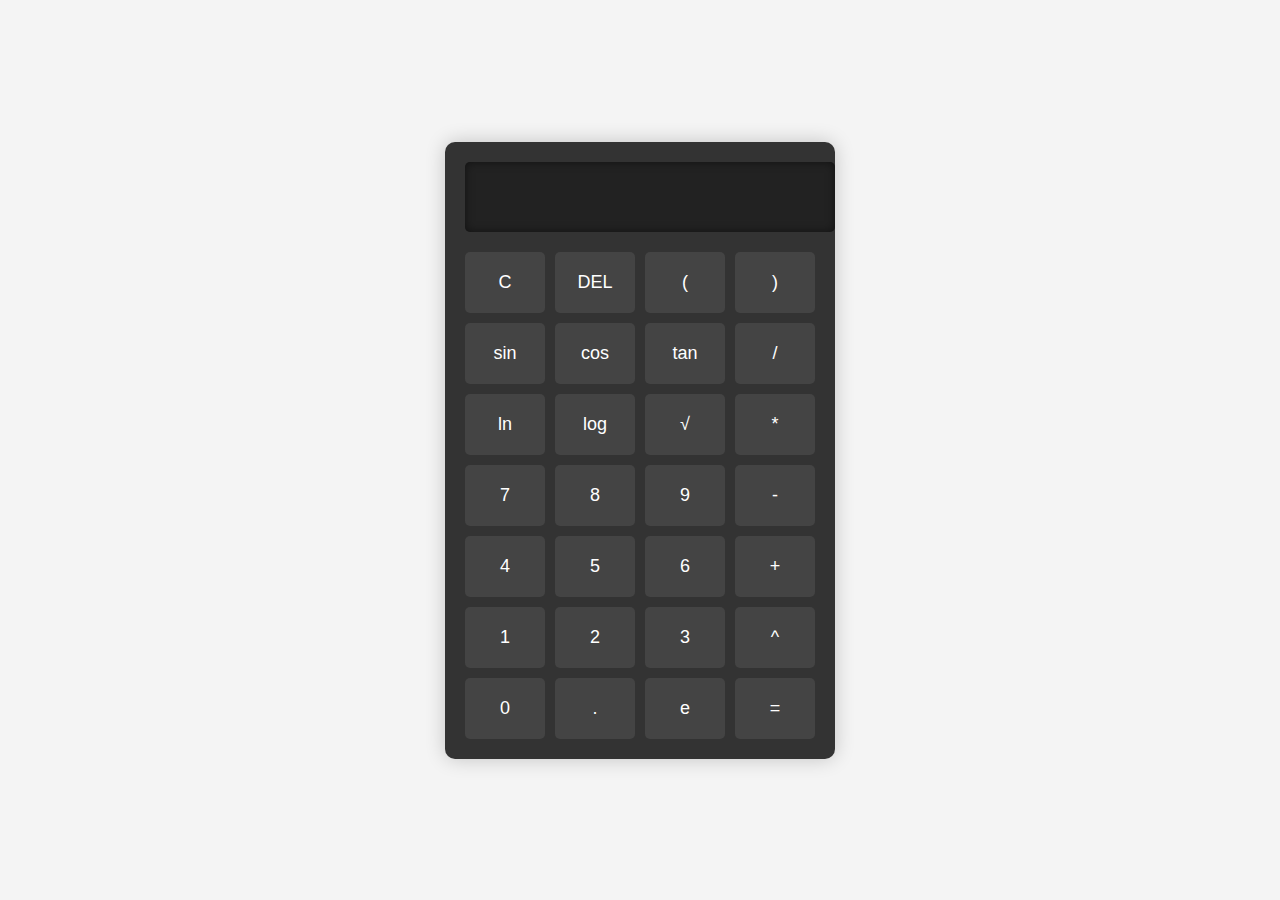
<file: calculator project/index.html>
<!DOCTYPE html>
<html lang="en">

<head>
    <meta charset="UTF-8">
    <meta name="viewport" content="width=device-width, initial-scale=1.0">
    <title>Scientific Calculator</title>
    <link rel="stylesheet" href="styles.css">
</head>

<body>
    <div class="calculator">
        <div class="display">
            <input type="text" id="display" readonly>
        </div>
        <div class="buttons">
            <!-- Row 1 -->
            <button onclick="clearDisplay()">C</button>
            <button onclick="deleteLast()">DEL</button>
            <button onclick="appendOperator('(')">(</button>
            <button onclick="appendOperator(')')">)</button>
            <!-- Row 2 -->
            <button onclick="appendOperator('sin(')">sin</button>
            <button onclick="appendOperator('cos(')">cos</button>
            <button onclick="appendOperator('tan(')">tan</button>
            <button onclick="appendOperator('/')">/</button>
            <!-- Row 3 -->
            <button onclick="appendOperator('ln(')">ln</button>
            <button onclick="appendOperator('log10(')">log</button>
            <button onclick="appendOperator('sqrt(')">√</button>
            <button onclick="appendOperator('*')">*</button>
            <!-- Row 4 -->
            <button onclick="appendNumber(7)">7</button>
            <button onclick="appendNumber(8)">8</button>
            <button onclick="appendNumber(9)">9</button>
            <button onclick="appendOperator('-')">-</button>
            <!-- Row 5 -->
            <button onclick="appendNumber(4)">4</button>
            <button onclick="appendNumber(5)">5</button>
            <button onclick="appendNumber(6)">6</button>
            <button onclick="appendOperator('+')">+</button>
            <!-- Row 6 -->
            <button onclick="appendNumber(1)">1</button>
            <button onclick="appendNumber(2)">2</button>
            <button onclick="appendNumber(3)">3</button>
            <button onclick="appendOperator('^')">^</button>
            <!-- Row 7 -->
            <button onclick="appendNumber(0)">0</button>
            <button onclick="appendOperator('.')">.</button>
            <button onclick="appendOperator('e')">e</button>
            <button onclick="calculateResult()">=</button>
        </div>
    </div>

    <script src="script.js"></script>
</body>

</html>
</file>
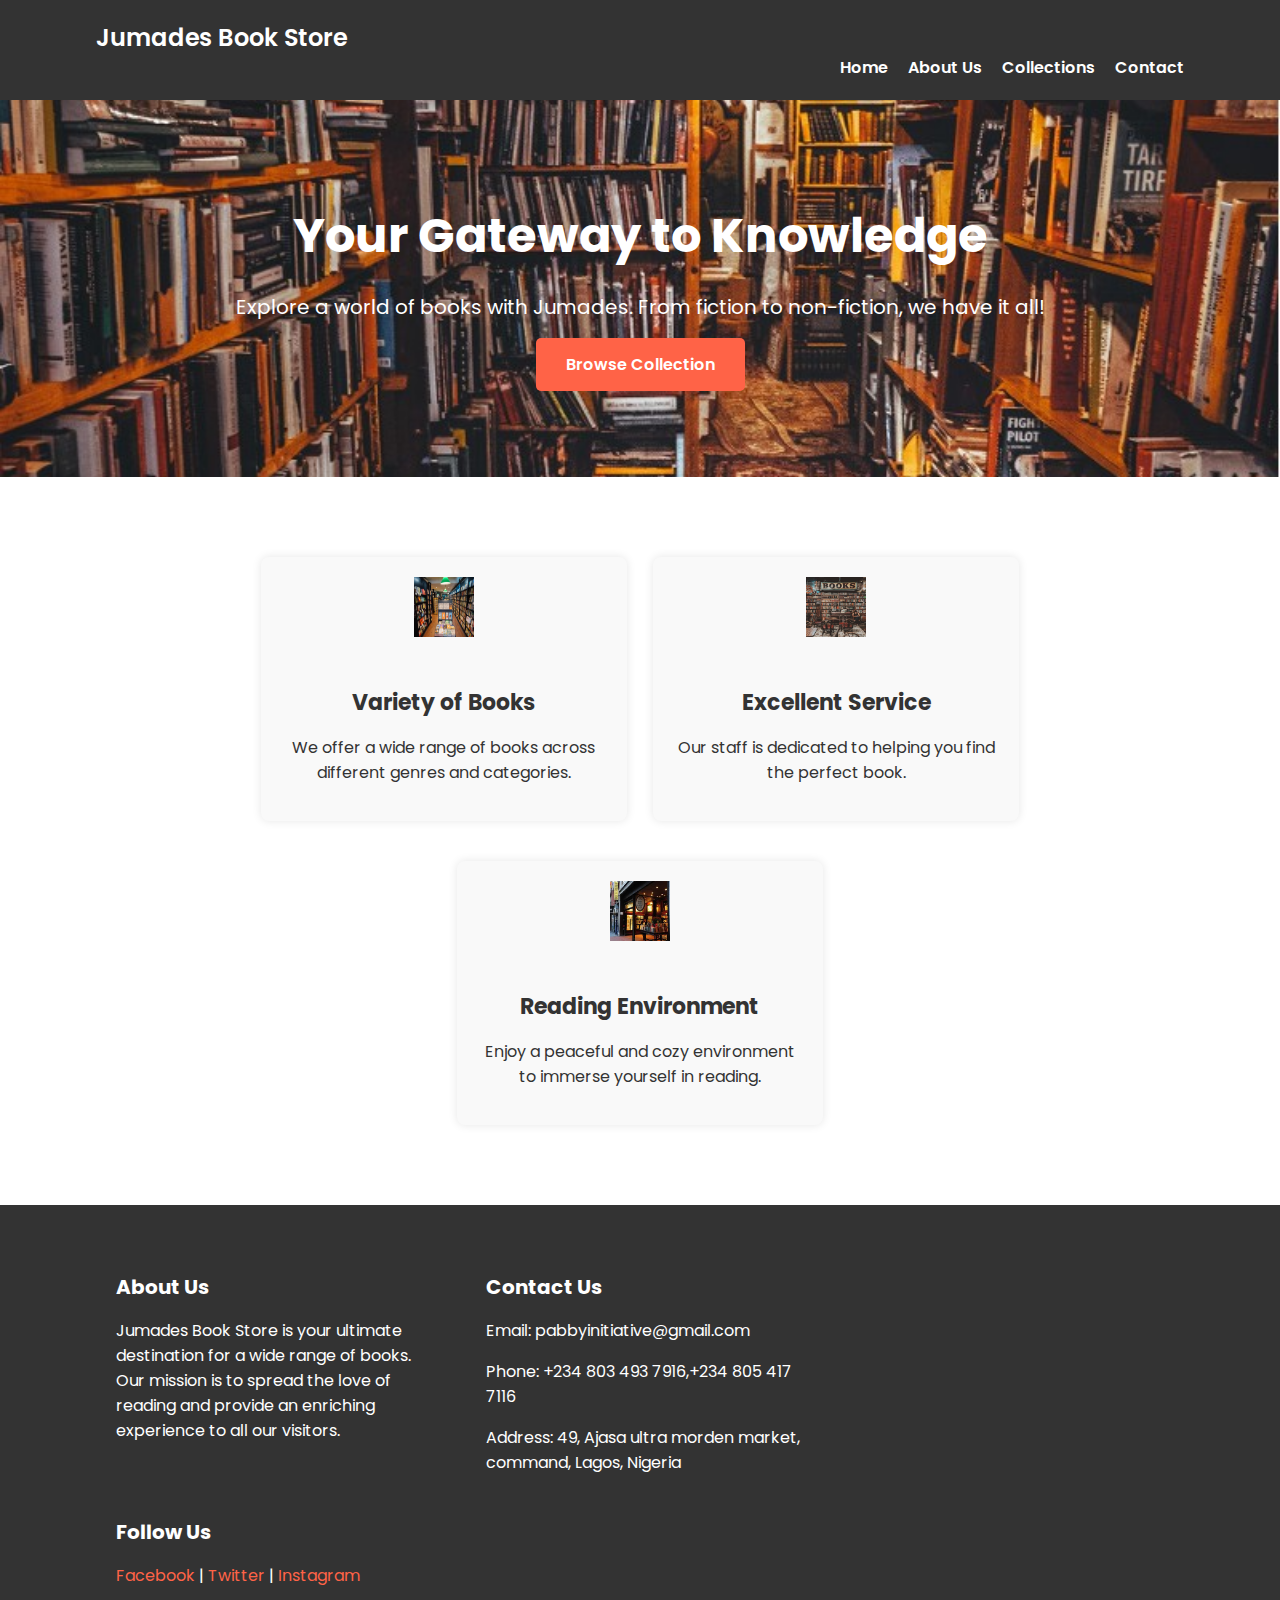
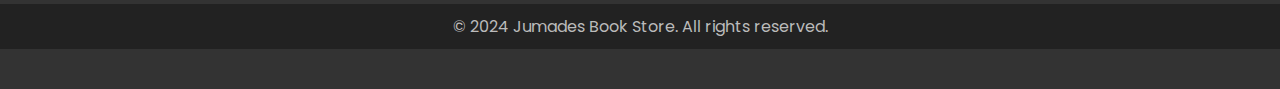
<file: Landing page-jumades/index.html>
<!DOCTYPE html>
<html lang="en">

<head>
    <meta charset="UTF-8">
    <meta name="viewport" content="width=device-width, initial-scale=1.0">
    <title>Jumades Book Store</title>
    <link rel="stylesheet" href="styles2.css">
    <link href="https://fonts.googleapis.com/css2?family=Poppins:wght@300;400;600&display=swap" rel="stylesheet">
</head>

<body>
    <!-- Header Section -->
    <header>
        <div class="container">
            <div class="logo">
                <h1>Jumades Book Store</h1>
            </div>
            <nav>
                <ul>
                    <li><a href="#">Home</a></li>
                    <li><a href="#footer">About Us</a></li>
                    <li><a href="#">Collections</a></li>
                    <li><a href="#">Contact</a></li>
                </ul>
            </nav>
        </div>
    </header>

    <!-- Hero Section -->
    <section class="hero">
        <div class="container">
            <h2>Your Gateway to Knowledge</h2>
            <p>Explore a world of books with Jumades. From fiction to non-fiction, we have it all!</p>
            <a href="#" class="cta">Browse Collection</a>
        </div>
    </section>

    <!-- Qualities Section -->
    <section class="qualities">
        <div class="container">
            <div class="quality">
                <img src="images/5cac6b9e846ce.jpeg" alt="Variety of Books">
                <h3>Variety of Books</h3>
                <p>We offer a wide range of books across different genres and categories.</p>
            </div>
            <div class="quality">
                <img src="images/9f4b9b13548e042db4f0361978f088dc.jpg" alt="Excellent Service">
                <h3>Excellent Service</h3>
                <p>Our staff is dedicated to helping you find the perfect book.</p>
            </div>
            <div class="quality">
                <img src="images/images.jpeg" alt="Reading Environment">
                <h3>Reading Environment</h3>
                <p>Enjoy a peaceful and cozy environment to immerse yourself in reading.</p>
            </div>
        </div>
    </section>

    <!-- Footer Section -->
    <footer>
        <div class="container">
            <div class="footer-section">
                <h4>About Us</h4>
                <p>Jumades Book Store is your ultimate destination for a wide range of books. Our mission is to spread the love of reading and provide an enriching experience to all our visitors.</p>
            </div>
            <div class="footer-section">
                <h4>Contact Us</h4>
                <p>Email: pabbyinitiative@gmail.com</p>
                <p>Phone: +234 803 493 7916,+234 805 417 7116</p>
                <p>Address: 49, Ajasa ultra morden market, command, Lagos, Nigeria</p>
            </div>
            <div class="footer-section">
                <h4>Follow Us</h4>
                <p>
                    <a href="#">Facebook</a> |
                    <a href="#">Twitter</a> |
                    <a href="#">Instagram</a>
                </p>
            </div>
        </div>
        <div class="footer-bottom">
            <p>&copy; 2024 Jumades Book Store. All rights reserved.</p>
        </div>
    </footer>
</body>

</html>
</file>
<file: calculator project/styles.css>
/* General Styles */
body {
    font-family: Arial, sans-serif;
    background-color: #f4f4f4;
    display: flex;
    justify-content: center;
    align-items: center;
    height: 100vh;
    margin: 0;
}

.calculator {
    width: 350px;
    background-color: #333;
    border-radius: 10px;
    box-shadow: 0px 0px 20px rgba(0, 0, 0, 0.2);
    padding: 20px;
}

.display {
    margin-bottom: 20px;
}

.display input {
    width: 100%;
    height: 50px;
    background-color: #222;
    border: none;
    border-radius: 5px;
    color: #fff;
    font-size: 24px;
    padding: 10px;
    text-align: right;
    box-shadow: inset 0px 0px 10px rgba(0, 0, 0, 0.5);
}

.buttons {
    display: grid;
    grid-template-columns: repeat(4, 1fr);
    gap: 10px;
}

button {
    width: 100%;
    padding: 20px;
    background-color: #444;
    color: #fff;
    border: none;
    border-radius: 5px;
    font-size: 18px;
    cursor: pointer;
    transition: background-color 0.2s;
}

button:hover {
    background-color: #555;
}

button:active {
    background-color: #666;
}
</file>
<file: Landing page-jumades/styles2.css>
/* General Styles */
body {
    font-family: 'Poppins', sans-serif;
    margin: 0;
    padding: 0;
    background-color: #f4f4f4;
    color: #333;
}

.container {
    width: 85%;
    margin: auto;
}

/* Header Styles */
header {
    background-color: #333;
    color: #fff;
    padding: 20px 0;
}

header .logo h1 {
    margin: 0;
    font-size: 24px;
    font-weight: 600;
}

header nav ul {
    list-style-type: none;
    margin: 0;
    padding: 0;
    display: flex;
    justify-content: flex-end;
}

header nav ul li {
    margin-left: 20px;
}

header nav ul li a {
    color: #fff;
    text-decoration: none;
    font-weight: 600;
    transition: color 0.3s;
}

header nav ul li a:hover {
    color: #ff6347;
}

/* Hero Section Styles */
.hero {
    background-image: url('images/used-books.jpg');
    background-size: cover;
    background-position: center;
    color: #fff;
    text-align: center;
    padding: 100px 0;
}

.hero h2 {
    font-size: 48px;
    margin: 0 0 20px;
}

.hero p {
    font-size: 20px;
    margin: 0 0 30px;
}

.hero .cta {
    background-color: #ff6347;
    color: #fff;
    padding: 15px 30px;
    text-decoration: none;
    font-weight: 600;
    border-radius: 5px;
    transition: background-color 0.3s;
}

.hero .cta:hover {
    background-color: #e5533d;
}

/* Qualities Section Styles */
.qualities {
    background-color: #fff;
    padding: 60px 0;
    text-align: center;
}

.qualities .quality {
    display: inline-block;
    width: 30%;
    padding: 20px;
    box-shadow: 0px 0px 10px rgba(0, 0, 0, 0.1);
    margin: 20px 1%;
    background-color: #f9f9f9;
    border-radius: 8px;
}

.qualities .quality img {
    width: 60px;
    height: 60px;
    margin-bottom: 20px;
}

.qualities .quality h3 {
    font-size: 22px;
    margin-bottom: 15px;
}

.qualities .quality p {
    font-size: 16px;
}

/* Footer Styles */
footer {
    background-color: #333;
    color: #fff;
    padding: 40px 0;
}

footer .footer-section {
    width: 30%;
    display: inline-block;
    vertical-align: top;
    padding: 0 20px;
}

footer .footer-section h4 {
    font-size: 20px;
    margin-bottom: 15px;
}

footer .footer-section p {
    font-size: 16px;
}

footer .footer-section a {
    color: #ff6347;
    text-decoration: none;
    transition: color 0.3s;
}

footer .footer-section a:hover {
    color: #e5533d;
}

.footer-bottom {
    text-align: center;
    padding: 10px 0;
    background-color: #222;
    color: #bbb;
}

.footer-bottom p {
    margin: 0;
}
</file>
